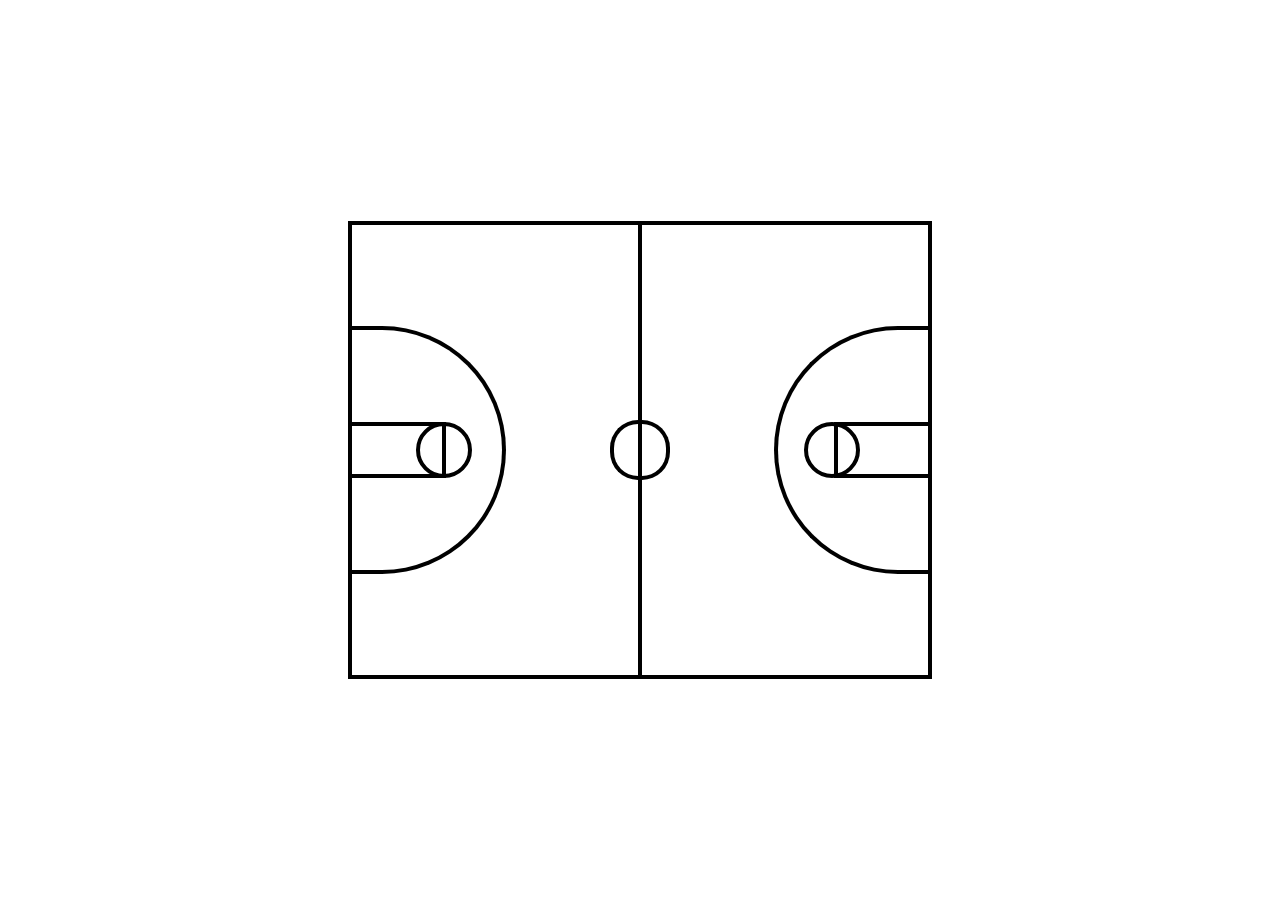
<file: basketball/index.html>
<!DOCTYPE html>
<html lang="en">
<head>
    <meta charset="UTF-8">
    <meta name="viewport" content="width=device-width, initial-scale=1.0">
    <title>Document</title>
    <link rel="stylesheet" href="styles.css">
</head>
<body>
  <div class="outerBox">
    <div class="leftHalf">
      <div class="zone"></div>
      <div class="twoPointerL">
        <div class="circle"></div>
      </div>
      <div class="threePointerL"></div>
      <div class="middleLeftCircle"></div>
    </div>
    <div class="rightHalf">
      <div class="middleRightCircle"></div>
      <div class="threePointerR"></div>
      <div class="twoPointerR">
        <div class="circle"></div>
      </div>
      <div class="zone"></div>
    </div>
  </div>
</body>
</html>
</file>
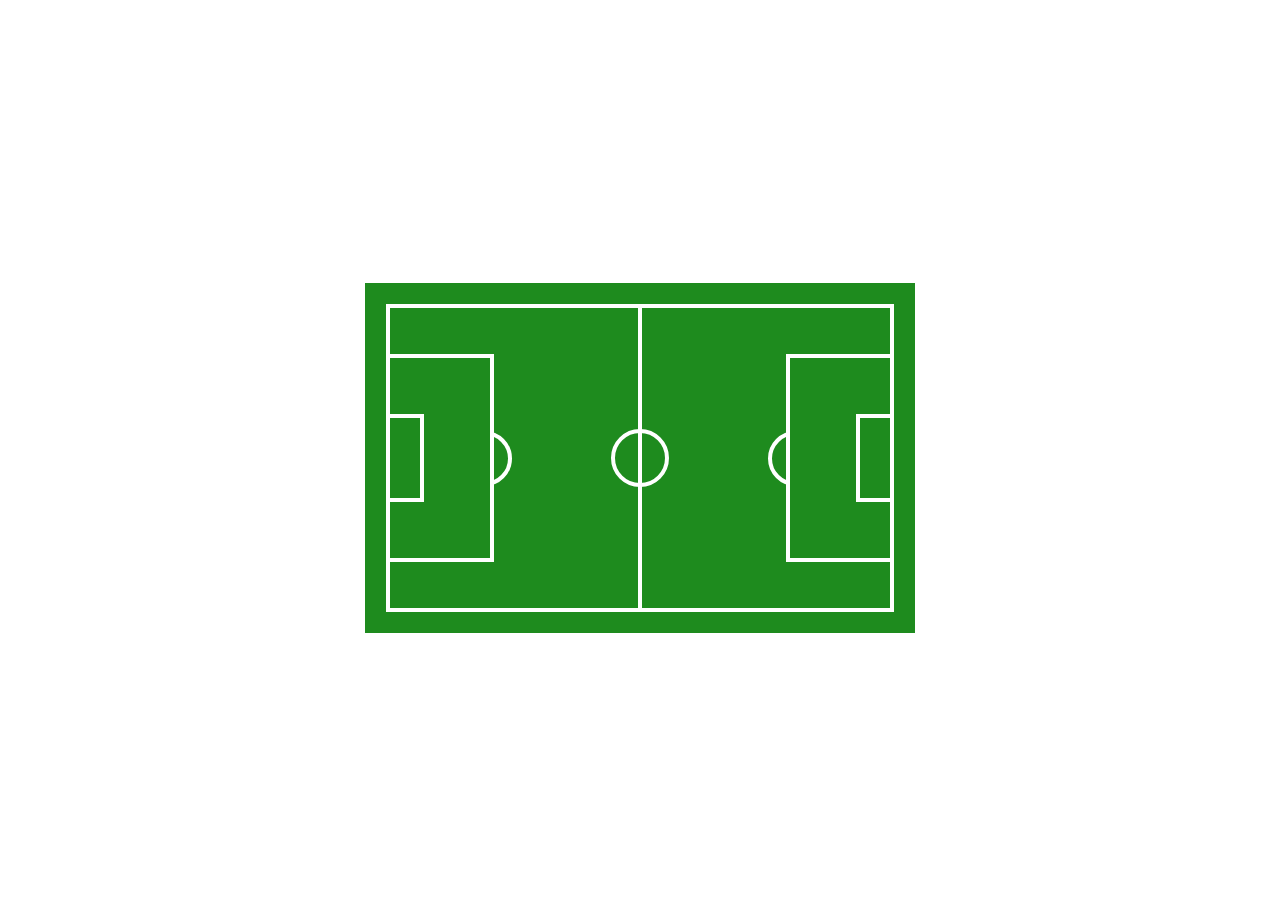
<file: football/index.html>
<!DOCTYPE html>
<html lang="en">
<head>
    <meta charset="UTF-8">
    <meta name="viewport" content="width=device-width, initial-scale=1.0">
    <title>Document</title>
    <link rel="stylesheet" href="styles.css">
</head>
<body>
    <div class="outerBox">
      <div class="innerBox">
        <div class="middleLine"></div>
        <div class="middleCircle"></div>
        <div class="eighteenL"></div>
        <div class="eighteenR"></div>
        <div class="goalAreaL"></div>
        <div class="goalAreaR"></div>
        <div class="crescentL"></div>
        <div class="crescentR"></div>
      </div>
    </div>
</body>
</html>
</file>
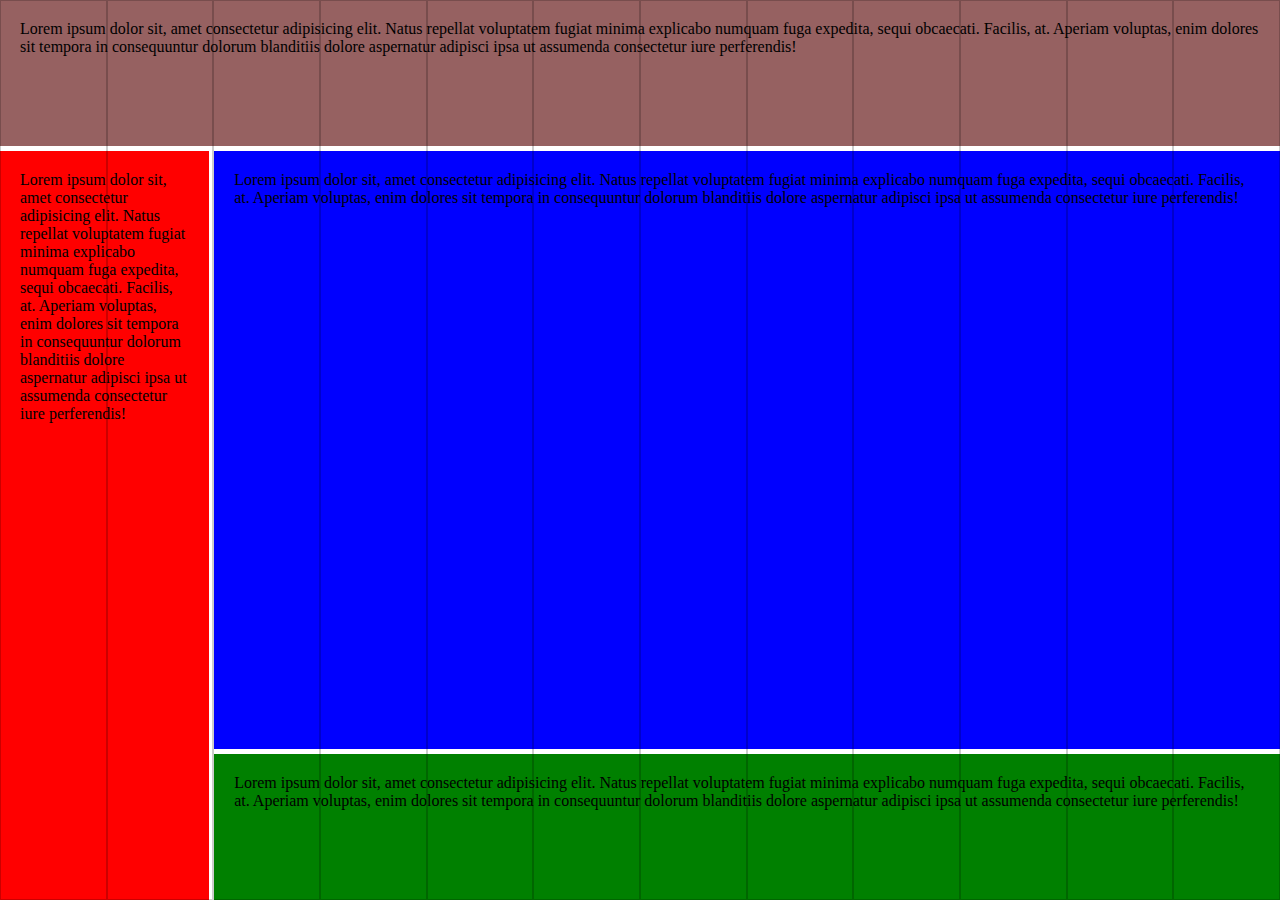
<file: grid/index.html>
<!DOCTYPE html>
<html lang="en">
  <head>
    <meta charset="UTF-8" />
    <meta name="viewport" content="width=device-width, initial-scale=1.0" />
    <title>Document</title>
    <link rel="stylesheet" href="styles.css" />
  </head>
  <body>
    <div class="parent">
      <div id="grid">
        <p></p>
        <p></p>
        <p></p>
        <p></p>
        <p></p>
        <p></p>
        <p></p>
        <p></p>
        <p></p>
        <p></p>
        <p></p>
        <p></p>
      </div>
      <div class="div1">
        Lorem ipsum dolor sit, amet consectetur adipisicing elit. Natus repellat
        voluptatem fugiat minima explicabo numquam fuga expedita, sequi
        obcaecati. Facilis, at. Aperiam voluptas, enim dolores sit tempora in
        consequuntur dolorum blanditiis dolore aspernatur adipisci ipsa ut
        assumenda consectetur iure perferendis!
      </div>
      <div class="div2">
        Lorem ipsum dolor sit, amet consectetur adipisicing elit. Natus repellat
        voluptatem fugiat minima explicabo numquam fuga expedita, sequi
        obcaecati. Facilis, at. Aperiam voluptas, enim dolores sit tempora in
        consequuntur dolorum blanditiis dolore aspernatur adipisci ipsa ut
        assumenda consectetur iure perferendis!
      </div>
      <div class="div3">
        Lorem ipsum dolor sit, amet consectetur adipisicing elit. Natus repellat
        voluptatem fugiat minima explicabo numquam fuga expedita, sequi
        obcaecati. Facilis, at. Aperiam voluptas, enim dolores sit tempora in
        consequuntur dolorum blanditiis dolore aspernatur adipisci ipsa ut
        assumenda consectetur iure perferendis!
      </div>
      <div class="div4">
        Lorem ipsum dolor sit, amet consectetur adipisicing elit. Natus repellat
        voluptatem fugiat minima explicabo numquam fuga expedita, sequi
        obcaecati. Facilis, at. Aperiam voluptas, enim dolores sit tempora in
        consequuntur dolorum blanditiis dolore aspernatur adipisci ipsa ut
        assumenda consectetur iure perferendis!
      </div>
    </div>
  </body>
</html>
</file>
<file: basketball/styles.css>
body {
  margin: 0;
  display: flex;
  justify-content: center;
  align-items: center;
  width: 100vw;
  height: 100vh;

}
.outerBox {
  border: solid 4px;
  height: 50%;
  width: 45%;
  display: flex;
}

.leftHalf {
  border-right: solid 2px;
  height: 100%;
  width: 50%;
  display: flex;
  align-items: center;
  justify-content: flex-end;
  position: relative;
}

.rightHalf {
  border-left: solid 2px;
  height: 100%;
  width: 50%;
  display: flex;
  align-items: center;
  position: relative;
}

.middleLeftCircle {
  border: solid 4px;
  height: 52px;
  width: 24px;
  border-right: none;
  border-radius: 5vh 0 0 5vh;
}

.middleRightCircle {
  border: solid 4px;
  height: 52px;
  width: 24px;
  border-left: none;
  border-radius: 0 5vh 5vh 0;
}

.threePointerL {
  border: solid 4px;
  height: 240px;
  width: 150px;
  position: absolute;
  left: 0px;
  border-radius: 0 200px 200px 0;
  border-left: none;
}

.threePointerR {
  border: solid 4px;
  height: 240px;
  width: 150px;
  position: absolute;
  right: 0px;
  border-radius: 200px 0 0 200px;
  border-right: none;
}

.twoPointerL {
  height: 100%;
  width: 60px;
  margin-right: 8vw;
  display: flex;
  align-items: center;
  position: absolute;
  left: 64px;
}

.twoPointerR {
  height: 100%;
  width: 60px;
  position: absolute;
  right: 64px;
  display: flex;
  align-items: center;
}

.circle {
  border: solid 4px;
  height: 48px;
  width: 48px;
  border-radius: 50%;
}

.zone {
  border: solid 4px;
  height: 48px;
  width: 90px;
}

.rightHalf .zone {
  border-right: none;
  right: 0px;
  position: absolute;
}

.leftHalf .zone {
  border-left: none;
  left: 0px;
  position: absolute;
}
</file>
<file: football/styles.css>
body {
  display: flex;
  justify-content: center;
  align-items: center;
  height: 100vh;
}
.outerBox {
  display: flex;
  justify-content: center;
  align-items: center;
  background-color: rgb(30, 139, 30);
  height: 350px;
  width: 550px;
}

.innerBox {
  height: 300px;
  width: 500px;
  border: 4px solid white;
  display: flex;
  justify-content: center;
  align-items: center;
  position: relative;
  z-index: 0;
}

.middleLine {
  border: 2px solid white;
  height: 100%;
  width: 0;
}

.middleCircle {
  border: 4px solid white;
  border-radius: 50px;
  height: 50px;
  width: 50px;
  position: absolute;
}

.eighteenL {
  background-color: rgb(30, 139, 30);
  border: 4px solid white;
  height: 200px;
  width: 100px;
  position: absolute;
  left: 0;
  border-left: none;
}

.eighteenR {
  background-color: rgb(30, 139, 30);
  border: 4px solid white;
  height: 200px;
  width: 100px;
  position: absolute;
  right: 0;
  border-right: none;
}

.goalAreaL {
  border: 4px solid white;
  height: 80px;
  width: 30px;
  position: absolute;
  left: 0;
  border-left: none;
}

.goalAreaR {
  border: 4px solid white;
  height: 80px;
  width: 30px;
  position: absolute;
  right: 0;
  border-right: none;
}

.crescentL {
  border: 4px solid white;
  border-radius: 50px;
  height: 47px;
  width: 47px;
  position: absolute;
  left: 67px;
  z-index: -1;
}

.crescentR {
  border: 4px solid white;
  border-radius: 50px;
  height: 47px;
  width: 47px;
  position: absolute;
  right: 67px;
  z-index: -1;
}
</file>
<file: grid/styles.css>
body {
  margin: 0px;
}
.parent div {
  padding: 20px;
}
.parent {
  position: relative;
  height: 100vh;
  display: grid;
  grid-template-columns: repeat(12, 1fr);
  grid-template-rows: repeat(6, 1fr);
  grid-column-gap: 5px;
  grid-row-gap: 5px;
}
#grid {
  display: grid;
  position: absolute;
  top: 0;
  left: 0;
  grid-template-columns: repeat(12, 1fr);
  grid-auto-rows: minmax(100%, auto);
  width: 100%;
  height: 100%;
  margin: 0;
  padding: 0;
}
#grid p {
  border: 1px solid black;
  margin: 0;
  opacity: 0.2;
}
.div1 {
  grid-area: 1 / 1 / 2 / 13;
  background-color: rgb(150, 97, 97);
}
.div2 {
  grid-area: 2 / 1 / 7 / 3;
  background-color: red;
}
.div3 {
  grid-area: 2 / 3 / 6 / 13;
  background-color: blue;
}
.div4 {
  grid-area: 6 / 3 / 7 / 13;
  background-color: green;
}
</file>
